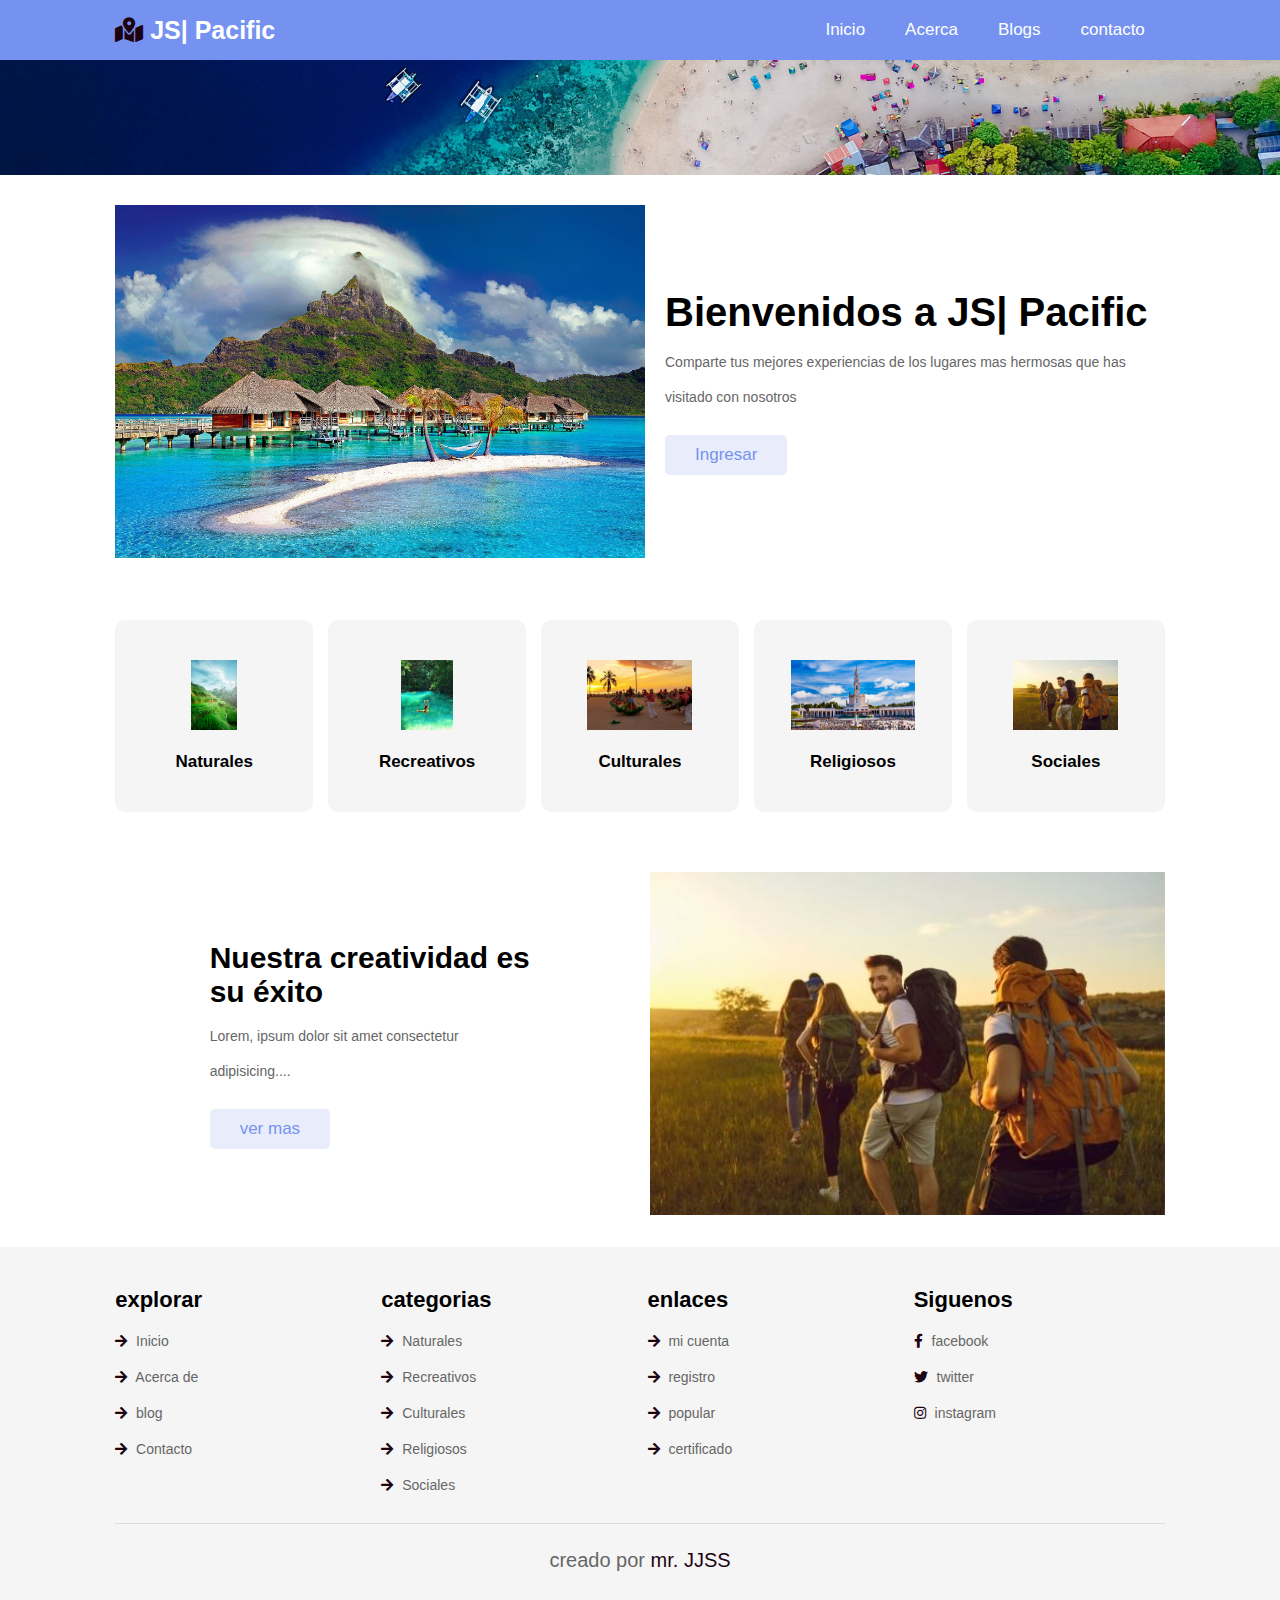
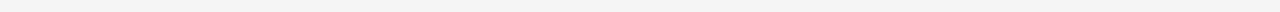
<file: index.html>
<!DOCTYPE html>
<html lang="en">
<head>
    <meta charset="UTF-8">
    <meta http-equiv="X-UA-Compatible" content="IE=edge">
    <meta name="viewport" content="width=device-width, initial-scale=1.0">
    <title>Principal</title>

   
    <link rel="stylesheet" href="https://cdnjs.cloudflare.com/ajax/libs/font-awesome/5.15.4/css/all.min.css">

   
    <link rel="stylesheet" href="css/style.css">

</head>
<body>

<header class="header">

    <a href="index.html" class="logo"> <i class="fas fa-map-marked-alt"></i> JS| Pacific </a>

    <div id="menu-btn" class="fas fa-bars"></div>

    <nav class="navbar">
        <ul>
            <li><a href="index.html">Inicio</a></li>
            <li><a href="nosotros.html">Acerca</a></li>
            <li><a href="blog.html">Blogs</a></li>
            <li><a href="contact.html">contacto</a></li>
        </ul>
    </nav>

</header>

<section class="heading">
    <br>
    <br>
    <br>
    <br>
    <br>
</section>


<section class="principal">

    <div class="image">
        <img src="img/bg_1.jpg" alt="">
    </div>

    <div class="content">
        <h3>Bienvenidos a JS| Pacific</h3>
        <p>Comparte tus mejores experiencias de los lugares mas hermosas que has visitado con nosotros</p>
        <a href="form-sesion.html" class="btn">Ingresar</a>
    </div>

</section>






<section class="categoria">

    <a href="#" class="box">
        <img src="img/destination-1.jpg" alt="">
        <h3>Naturales</h3>
    </a>

    <a href="#" class="box">
        <img src="img/about-1.jpg" alt="">
        <h3>Recreativos</h3>
    </a>

    <a href="#" class="box">
        <img src="img/bg_8.jpg" alt="">
        <h3>Culturales</h3>
    </a>

    <a href="#" class="box">
        <img src="img/bg_7.png" alt="">
        <h3>Religiosos</h3>
    </a>

    <a href="#" class="box">
        <img src="img/bg_6.jpg" alt="">
        <h3>Sociales</h3>
    </a>

</section>

<section class="questions contenedor">
    <section class="textos-questions">
        <h1>Nuestra creatividad es su éxito</h1>
        <p>Lorem, ipsum dolor sit amet consectetur adipisicing.... </p>
        <a href="#" class="btn">ver mas</a>
    </section>
    <div class="image">
        <img src="img/bg_6.jpg" alt="" data-aos="zoom-out-up" data-aos-duration="2000">
    </div>
    
</section>













<section class="footer">

    <div class="box-container">

        <div class="box">
            <h3>explorar</h3>
            <a href="index.html"> <i class="fas fa-arrow-right"></i> Inicio </a>
            <a href="nosotros.html"> <i class="fas fa-arrow-right"></i> Acerca de </a>
            <a href="blog.html"> <i class="fas fa-arrow-right"></i> blog </a>
            <a href="contact.html"> <i class="fas fa-arrow-right"></i> Contacto </a>
        </div>

        <div class="box">
            <h3>categorias</h3>
            <a href="#"> <i class="fas fa-arrow-right"></i> Naturales </a>
            <a href="#"> <i class="fas fa-arrow-right"></i> Recreativos</a>
            <a href="#"> <i class="fas fa-arrow-right"></i> Culturales</a>
            <a href="#"> <i class="fas fa-arrow-right"></i> Religiosos</a>
            <a href="#"> <i class="fas fa-arrow-right"></i> Sociales</a>
        </div>

        <div class="box">
            <h3>enlaces </h3>
            <a href="form-sesion.html"> <i class="fas fa-arrow-right"></i> mi cuenta </a>
            <a href="form-registro.html"> <i class="fas fa-arrow-right"></i> registro </a>
            <a href="#"> <i class="fas fa-arrow-right"></i> popular </a>
            <a href="#"> <i class="fas fa-arrow-right"></i> certificado </a>
        </div>

        <div class="box">
            <h3>Siguenos</h3>
            <a href="#"> <i class="fab fa-facebook-f"></i> facebook </a>
            <a href="#"> <i class="fab fa-twitter"></i> twitter </a>
            <a href="#"> <i class="fab fa-instagram"></i> instagram </a>
        </div>

    </div>

    <div class="creado"> creado por <span>mr. JJSS</span> </div>

</section>


<script src="js/script.js"></script>

</body>
</html>
</file>
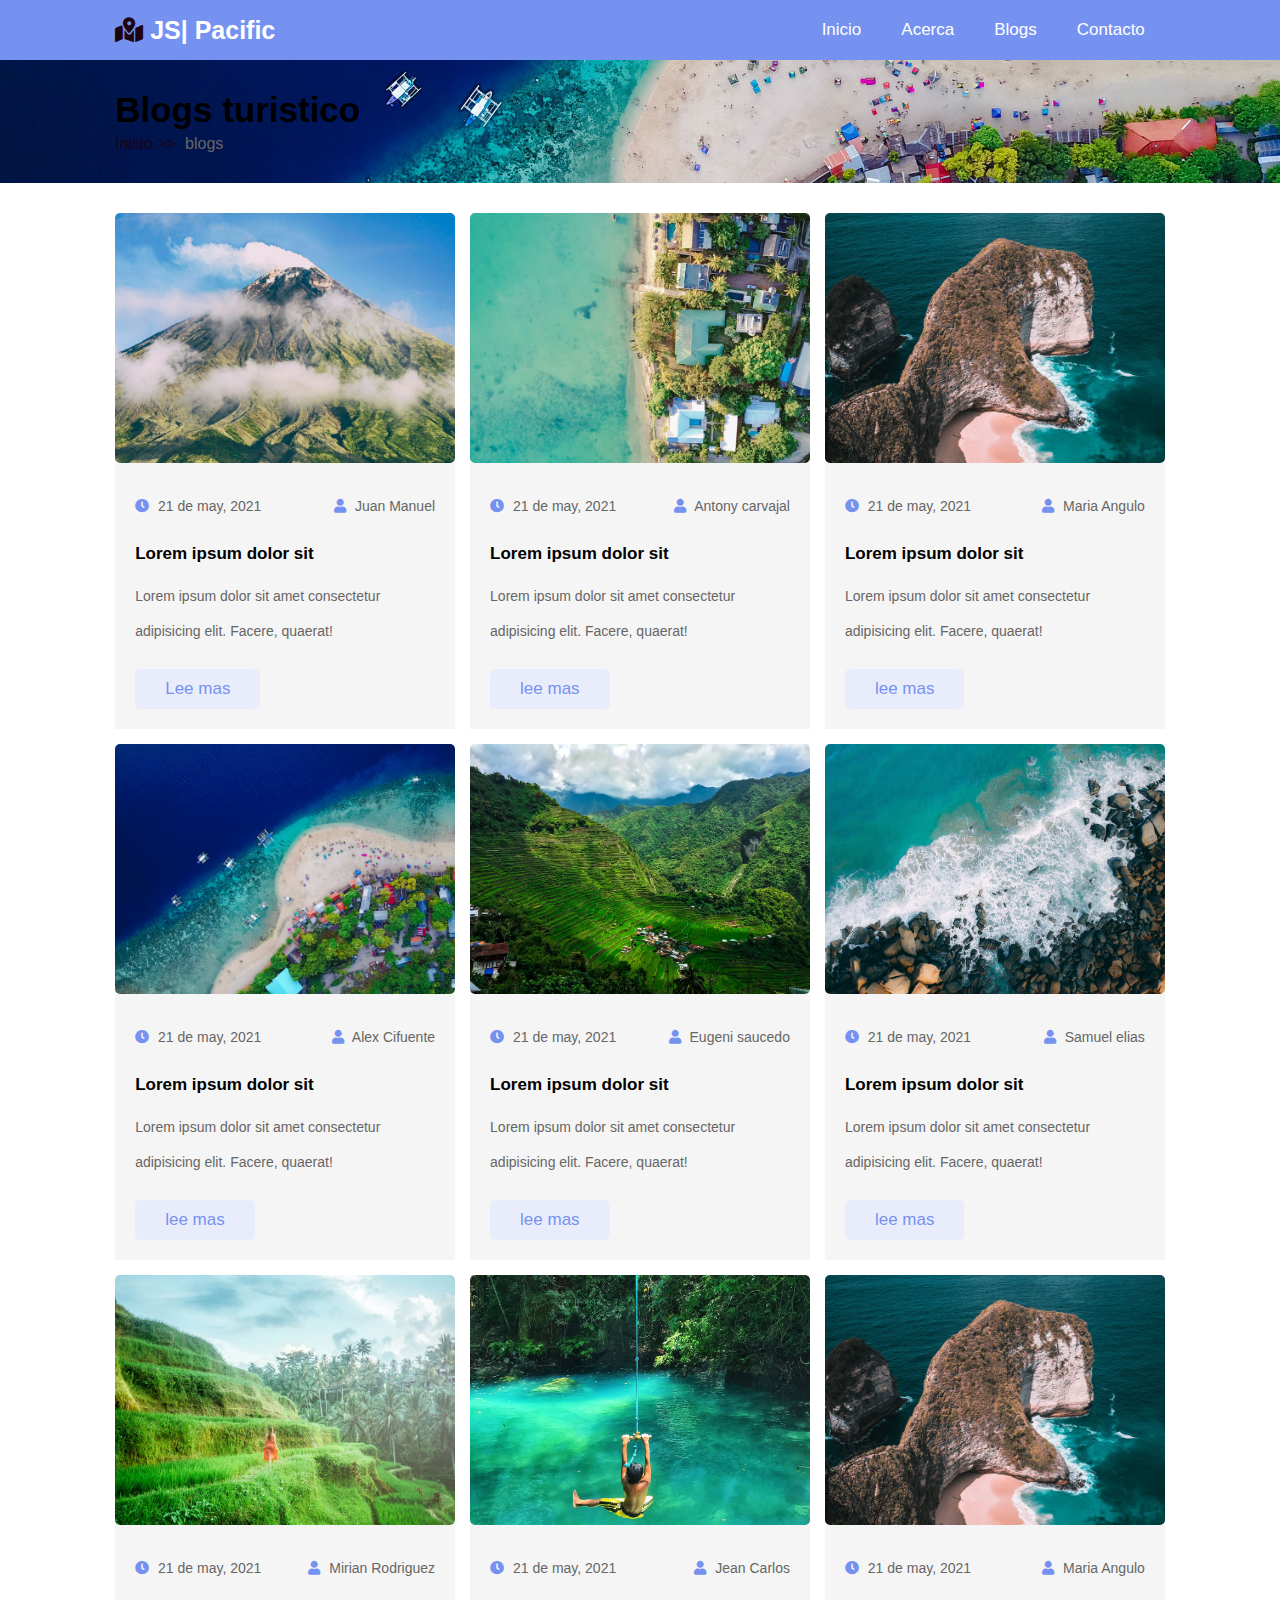
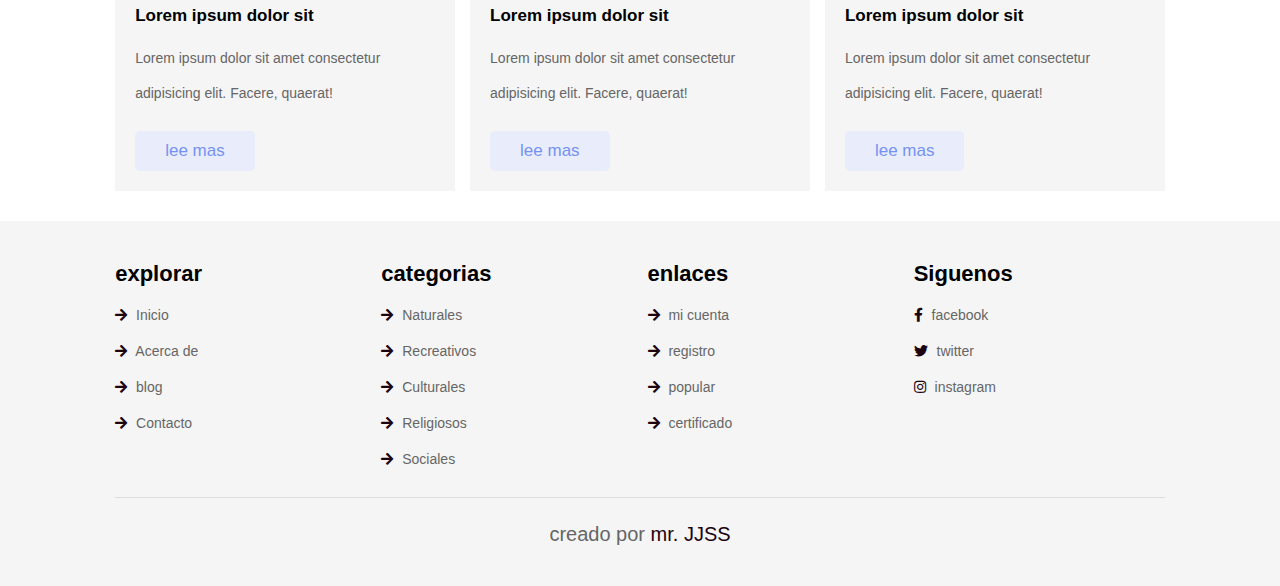
<file: blog.html>
<!DOCTYPE html>
<html lang="en">
<head>
    <meta charset="UTF-8">
    <meta http-equiv="X-UA-Compatible" content="IE=edge">
    <meta name="viewport" content="width=device-width, initial-scale=1.0">
    <title>Blogs</title>

    
    <link rel="stylesheet" href="https://cdnjs.cloudflare.com/ajax/libs/font-awesome/5.15.4/css/all.min.css">

    
    <link rel="stylesheet" href="css/style.css">

</head>
<body>
    


<header class="header">

    <a href="index.html" class="logo"> <i class="fas fa-map-marked-alt"></i> JS| Pacific </a>

    <div id="menu-btn" class="fas fa-bars"></div>

    <nav class="navbar">
        <ul>
            <li><a href="index.html">Inicio</a></li>
            <li><a href="nosotros.html">Acerca</a></li>
            <li><a href="blog.html">Blogs</a></li>
            <li><a href="contact.html">Contacto</a></li>
        </ul>
    </nav>

</header>



<section class="heading">
    <h3>Blogs turistico</h3>
    <p> <a href="index.html">Inicio >></a> blogs </p>
</section>


<section class="blog">

    <div class="box">
        <div class="image">
            <img src="img/destination-12.jpg" alt="">
        </div>
        <div class="content">
            <div class="icons">
                <a href="#"> <i class="fas fa-clock"></i> 21 de may, 2021 </a>
                <a href="#"> <i class="fas fa-user"></i> Juan Manuel </a>
            </div>
            <h3>Lorem ipsum dolor sit</h3>
            <p>Lorem ipsum dolor sit amet consectetur adipisicing elit. Facere, quaerat!</p>
            <a href="#" class="btn">Lee mas</a>
        </div>
    </div>

    <div class="box">
        <div class="image">
            <img src="img/destination-10.jpg" alt="">
        </div>
        <div class="content">
            <div class="icons">
                <a href="#"> <i class="fas fa-clock"></i> 21 de may, 2021 </a>
                <a href="#"> <i class="fas fa-user"></i> Antony carvajal </a>
            </div>
            <h3>Lorem ipsum dolor sit</h3>
            <p>Lorem ipsum dolor sit amet consectetur adipisicing elit. Facere, quaerat!</p>
            <a href="#" class="btn">lee mas</a>
        </div>
    </div>

    <div class="box">
        <div class="image">
            <img src="img/destination-11.jpg" alt="">
        </div>
        <div class="content">
            <div class="icons">
                <a href="#"> <i class="fas fa-clock"></i> 21 de may, 2021 </a>
                <a href="#"> <i class="fas fa-user"></i> Maria Angulo </a>
            </div>
            <h3>Lorem ipsum dolor sit</h3>
            <p>Lorem ipsum dolor sit amet consectetur adipisicing elit. Facere, quaerat!</p>
            <a href="#" class="btn">lee mas</a>
        </div>
    </div>

    <div class="box">
        <div class="image">
            <img src="img/bg_4.jpg" alt="">
        </div>
        <div class="content">
            <div class="icons">
                <a href="#"> <i class="fas fa-clock"></i> 21 de may, 2021 </a>
                <a href="#"> <i class="fas fa-user"></i> Alex Cifuente </a>
            </div>
            <h3>Lorem ipsum dolor sit</h3>
            <p>Lorem ipsum dolor sit amet consectetur adipisicing elit. Facere, quaerat!</p>
            <a href="#" class="btn">lee mas</a>
        </div>
    </div>

    <div class="box">
        <div class="image">
            <img src="img/destination-5.jpg" alt="">
        </div>
        <div class="content">
            <div class="icons">
                <a href="#"> <i class="fas fa-clock"></i> 21 de may, 2021 </a>
                <a href="#"> <i class="fas fa-user"></i> Eugeni saucedo </a>
            </div>
            <h3>Lorem ipsum dolor sit</h3>
            <p>Lorem ipsum dolor sit amet consectetur adipisicing elit. Facere, quaerat!</p>
            <a href="#" class="btn">lee mas</a>
        </div>
    </div>

    <div class="box">
        <div class="image">
            <img src="img/bg_2.jpg" alt="">
        </div>
        <div class="content">
            <div class="icons">
                <a href="#"> <i class="fas fa-clock"></i> 21 de may, 2021 </a>
                <a href="#"> <i class="fas fa-user"></i> Samuel elias </a>
            </div>
            <h3>Lorem ipsum dolor sit</h3>
            <p>Lorem ipsum dolor sit amet consectetur adipisicing elit. Facere, quaerat!</p>
            <a href="#" class="btn">lee mas</a>
        </div>
    </div>

    <div class="box">
        <div class="image">
            <img src="img/destination-1.jpg" alt="">
        </div>
        <div class="content">
            <div class="icons">
                <a href="#"> <i class="fas fa-clock"></i> 21 de may, 2021 </a>
                <a href="#"> <i class="fas fa-user"></i> Mirian Rodriguez </a>
            </div>
            <h3>Lorem ipsum dolor sit</h3>
            <p>Lorem ipsum dolor sit amet consectetur adipisicing elit. Facere, quaerat!</p>
            <a href="#" class="btn">lee mas</a>
        </div>
    </div>

    <div class="box">
        <div class="image">
            <img src="img/about-1.jpg" alt="">
        </div>
        <div class="content">
            <div class="icons">
                <a href="#"> <i class="fas fa-clock"></i> 21 de may, 2021 </a>
                <a href="#"> <i class="fas fa-user"></i> Jean Carlos </a>
            </div>
            <h3>Lorem ipsum dolor sit</h3>
            <p>Lorem ipsum dolor sit amet consectetur adipisicing elit. Facere, quaerat!</p>
            <a href="#" class="btn">lee mas</a>
        </div>
    </div>

    <div class="box">
        <div class="image">
            <img src="img/destination-11.jpg" alt="">
        </div>
        <div class="content">
            <div class="icons">
                <a href="#"> <i class="fas fa-clock"></i> 21 de may, 2021 </a>
                <a href="#"> <i class="fas fa-user"></i> Maria Angulo </a>
            </div>
            <h3>Lorem ipsum dolor sit</h3>
            <p>Lorem ipsum dolor sit amet consectetur adipisicing elit. Facere, quaerat!</p>
            <a href="#" class="btn">lee mas</a>
        </div>
    </div>

</section>


<section class="footer">

    <div class="box-container">

        <div class="box">
            <h3>explorar</h3>
            <a href="index.html"> <i class="fas fa-arrow-right"></i> Inicio </a>
            <a href="nosotros.html"> <i class="fas fa-arrow-right"></i> Acerca de </a>
            <a href="blog.html"> <i class="fas fa-arrow-right"></i> blog </a>
            <a href="contact.html"> <i class="fas fa-arrow-right"></i> Contacto </a>
        </div>

        <div class="box">
            <h3>categorias</h3>
            <a href="#"> <i class="fas fa-arrow-right"></i> Naturales </a>
            <a href="#"> <i class="fas fa-arrow-right"></i> Recreativos</a>
            <a href="#"> <i class="fas fa-arrow-right"></i> Culturales</a>
            <a href="#"> <i class="fas fa-arrow-right"></i> Religiosos</a>
            <a href="#"> <i class="fas fa-arrow-right"></i> Sociales</a>
        </div>

        <div class="box">
            <h3>enlaces</h3>
            <a href="form-sesion.html"> <i class="fas fa-arrow-right"></i> mi cuenta </a>
            <a href="form-registro.html"> <i class="fas fa-arrow-right"></i> registro </a>
            <a href="#"> <i class="fas fa-arrow-right"></i> popular </a>
            <a href="#"> <i class="fas fa-arrow-right"></i> certificado </a>
        </div>

        <div class="box">
            <h3>Siguenos</h3>
            <a href="#"> <i class="fab fa-facebook-f"></i> facebook </a>
            <a href="#"> <i class="fab fa-twitter"></i> twitter </a>
            <a href="#"> <i class="fab fa-instagram"></i> instagram </a>
        </div>

    </div>

    <div class="creado"> creado por <span>mr. JJSS</span> </div>

</section>

<script src="js/script.js"></script>

</body>
</html>
</file>
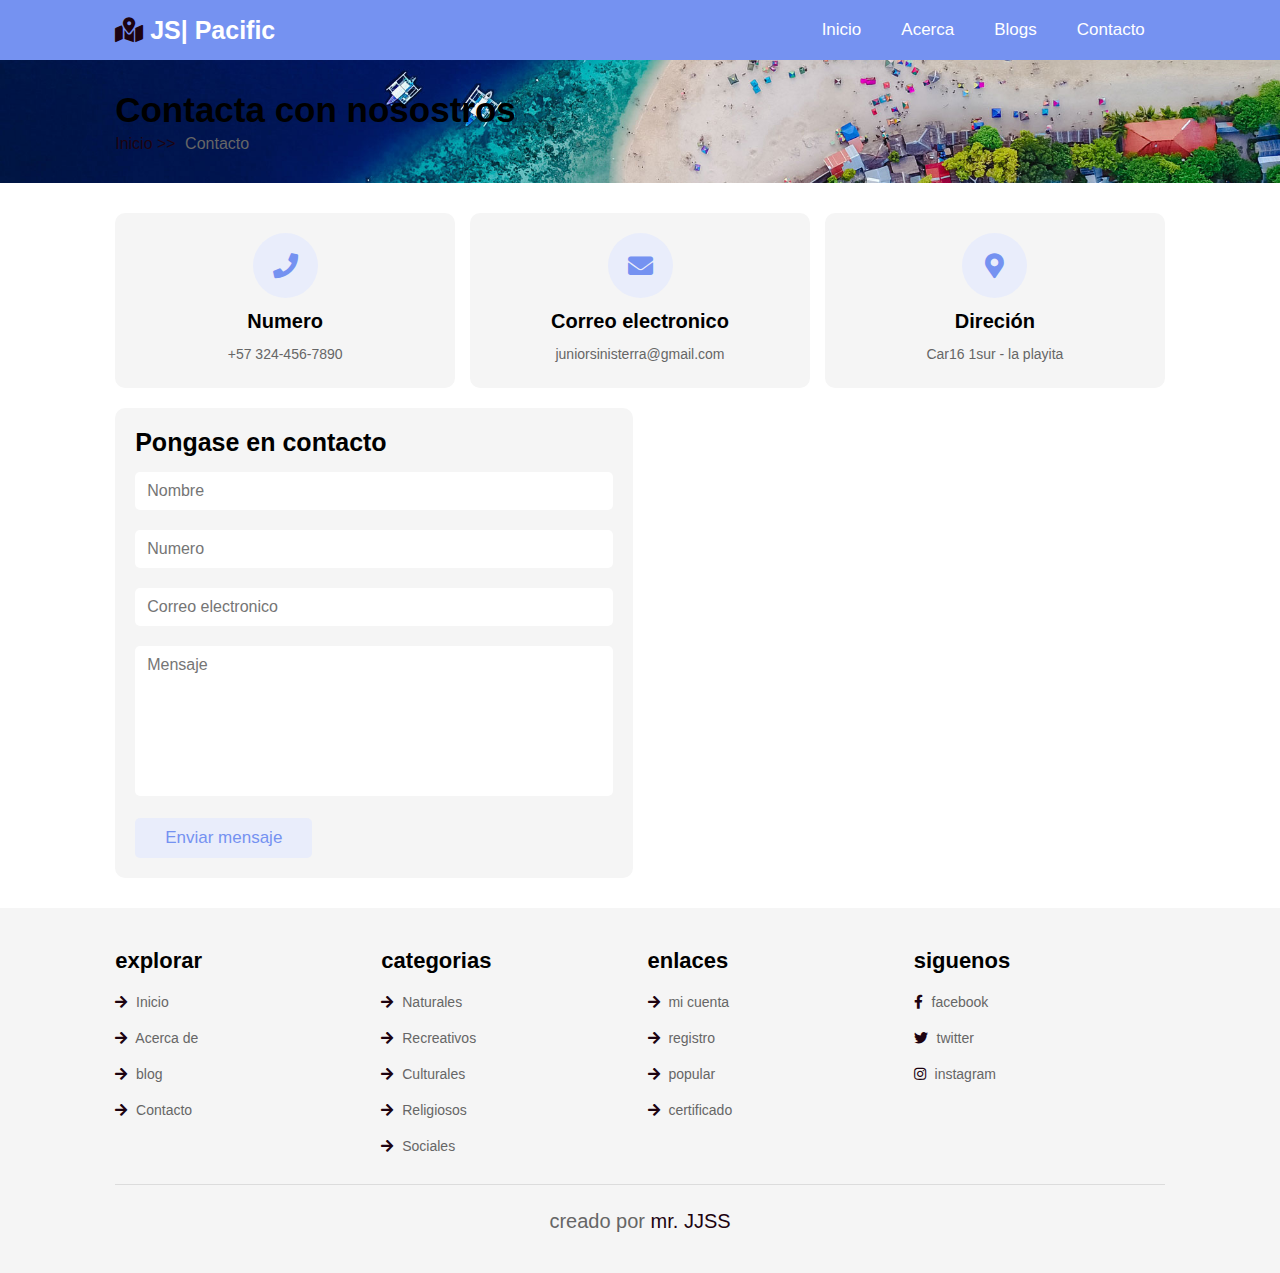
<file: contact.html>
<!DOCTYPE html>
<html lang="en">
<head>
    <meta charset="UTF-8">
    <meta http-equiv="X-UA-Compatible" content="IE=edge">
    <meta name="viewport" content="width=device-width, initial-scale=1.0">
    <title>Contacto</title>

    
    <link rel="stylesheet" href="https://cdnjs.cloudflare.com/ajax/libs/font-awesome/5.15.4/css/all.min.css">


    <link rel="stylesheet" href="css/style.css">

</head>
<body>
    


<header class="header">

    <a href="index.html" class="logo"> <i class="fas fa-map-marked-alt"></i> JS| Pacific</a>

    <div id="menu-btn" class="fas fa-bars"></div>

    <nav class="navbar">
        <ul>
            <li><a href="index.html">Inicio</a></li>
            <li><a href="nosotros.html">Acerca</a></li>
            <li><a href="blog.html">Blogs</a></li>
            <li><a href="contact.html">Contacto</a></li>
        </ul>
    </nav>

</header>



<section class="heading">
    <h3>Contacta con nosostros</h3>
    <p> <a href="index.html">Inicio >></a> Contacto </p>
</section>

<section class="contact">

    <div class="icons-container">

        <div class="icons">
            <i class="fas fa-phone"></i>
            <h3>Numero</h3>
            <p>+57 324-456-7890</p>
        </div>

        <div class="icons">
            <i class="fas fa-envelope"></i>
            <h3>Correo electronico</h3>
            <p>juniorsinisterra@gmail.com</p>
        </div>

        <div class="icons">
            <i class="fas fa-map-marker-alt"></i>
            <h3>Direción</h3>
            <p>Car16 1sur - la playita</p>
        </div>

    </div>

    <div class="row">

        <form action="">
            <h3>Pongase en contacto</h3>
            <input type="text" placeholder="Nombre" class="box">
            <input type="number" placeholder="Numero" class="box">
            <input type="email" placeholder="Correo electronico" class="box">
            <textarea name="" placeholder="Mensaje" id="" cols="30" rows="10"></textarea>
            <input type="submit" value="Enviar mensaje" class="btn">
        </form>

        <iframe class="map"src="https://www.google.com/maps/embed?pb=!1m14!1m12!1m3!1d3980.824157112295!2d-77.00138978577891!3d3.847893749533999!2m3!1f0!2f0!3f0!3m2!1i1024!2i768!4f13.1!5e0!3m2!1ses!2sco!4v1665686186623!5m2!1ses!2sco" width="600" height="450" style="border:0;" allowfullscreen="" loading="lazy" referrerpolicy="no-referrer-when-downgrade"></iframe>
    </div>

</section>














<section class="footer">

    <div class="box-container">

        <div class="box">
            <h3>explorar</h3>
            <a href="index.html"> <i class="fas fa-arrow-right"></i> Inicio </a>
            <a href="about.html"> <i class="fas fa-arrow-right"></i> Acerca de </a>
            <a href="blog.html"> <i class="fas fa-arrow-right"></i> blog </a>
            <a href="contact.html"> <i class="fas fa-arrow-right"></i> Contacto </a>
        </div>

        <div class="box">
            <h3>categorias</h3>
            <a href="#"> <i class="fas fa-arrow-right"></i> Naturales </a>
            <a href="#"> <i class="fas fa-arrow-right"></i> Recreativos</a>
            <a href="#"> <i class="fas fa-arrow-right"></i> Culturales</a>
            <a href="#"> <i class="fas fa-arrow-right"></i> Religiosos</a>
            <a href="#"> <i class="fas fa-arrow-right"></i> Sociales</a>
        </div>

        <div class="box">
            <h3>enlaces </h3>
            <a href="form-sesion.html"> <i class="fas fa-arrow-right"></i> mi cuenta </a>
            <a href="form-registro.html"> <i class="fas fa-arrow-right"></i> registro </a>
            <a href="#"> <i class="fas fa-arrow-right"></i> popular </a>
            <a href="#"> <i class="fas fa-arrow-right"></i> certificado </a>
        </div>

        <div class="box">
            <h3>siguenos</h3>
            <a href="#"> <i class="fab fa-facebook-f"></i> facebook </a>
            <a href="#"> <i class="fab fa-twitter"></i> twitter </a>
            <a href="#"> <i class="fab fa-instagram"></i> instagram </a>
        </div>

    </div>
    <div class="creado"> creado por <span>mr. JJSS</span> </div>

</section>


<script src="js/script.js"></script>

</body>
</html>
</file>
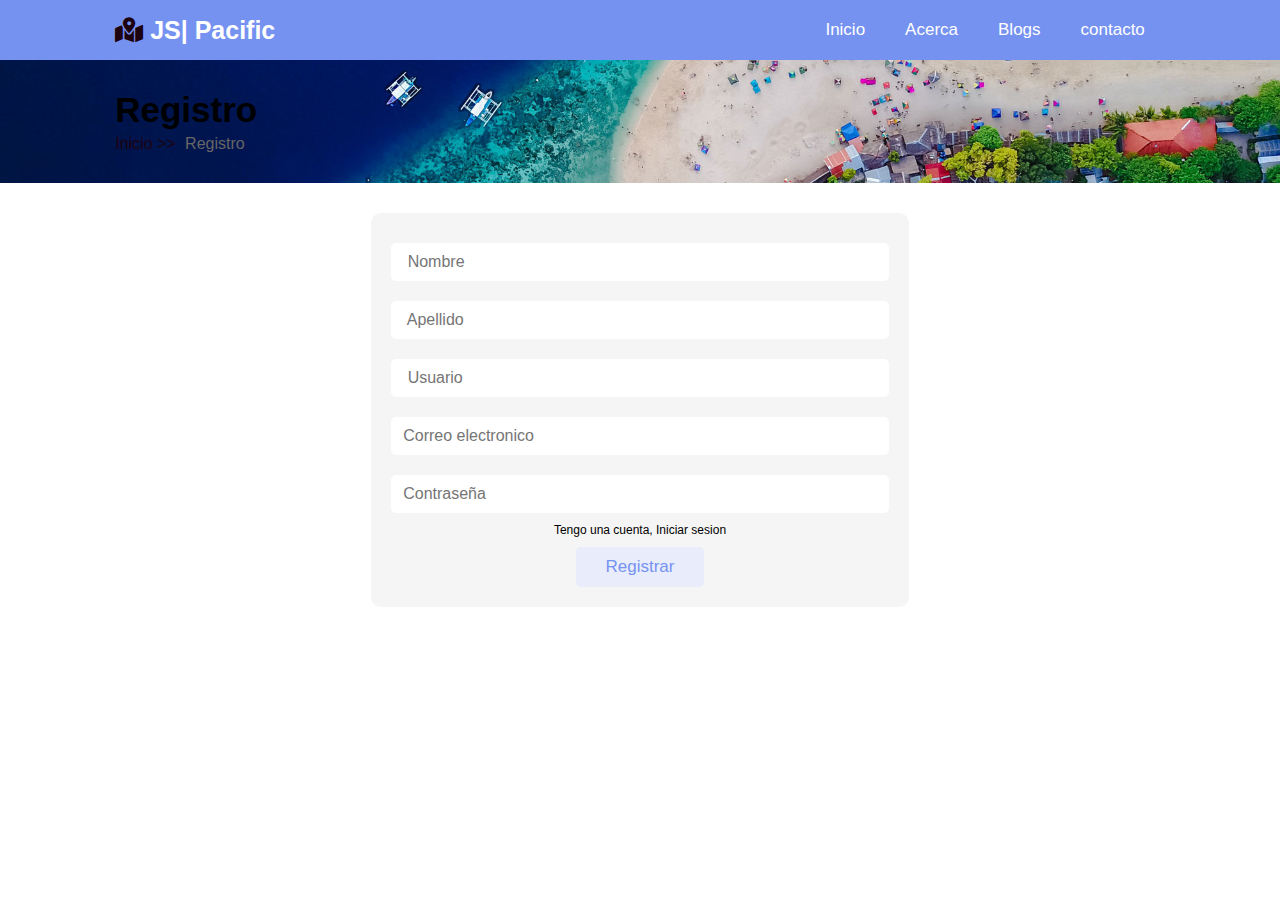
<file: form-registro.html>
<!DOCTYPE html>
<html lang="en">
<head>
    <meta charset="UTF-8">
    <meta http-equiv="X-UA-Compatible" content="IE=edge">
    <meta name="viewport" content="width=device-width, initial-scale=1.0">
    <title>Registro</title>


    <link rel="stylesheet" href="https://cdnjs.cloudflare.com/ajax/libs/font-awesome/5.15.4/css/all.min.css">


    <link rel="stylesheet" href="css/style.css">

</head>
<body>
    


<header class="header">

    <a href="index.html" class="logo"> <i class="fas fa-map-marked-alt"></i> JS| Pacific </a>

    <div id="menu-btn" class="fas fa-bars"></div>

    <nav class="navbar">
        <ul>
            <li><a href="index.html">Inicio</a></li>
            <li><a href="nosotros.html">Acerca</a></li>
            <li><a href="blog.html">Blogs</a></li>
            <li><a href="contact.html">contacto</a></li>
        </ul>
    </nav>

</header>


<section class="heading">
    <h3>Registro</h3>
    <p> <a href="index.html">Inicio >></a> Registro </p>
</section>


<section class="fomu-sesion">

    <div class="row">

        <form action="">
            <input type="Nombre " placeholder=" Nombre" class="box">
            <input type="Apellido " placeholder=" Apellido" class="box">
            <input type="Usuario " placeholder=" Usuario" class="box">
            <input type="email" placeholder="Correo electronico" class="box">
            <input type="password" name="password" id="" placeholder="Contraseña" class="box">
            <div class="pie-form">
                <a href="form-sesion.html">Tengo una cuenta, Iniciar sesion</a>
            </div>
            <input type="submit" value="Registrar" class="btn">
        </form>

    </div>
</section>




<script src="js/script.js"></script>
</body>
</html>
</file>
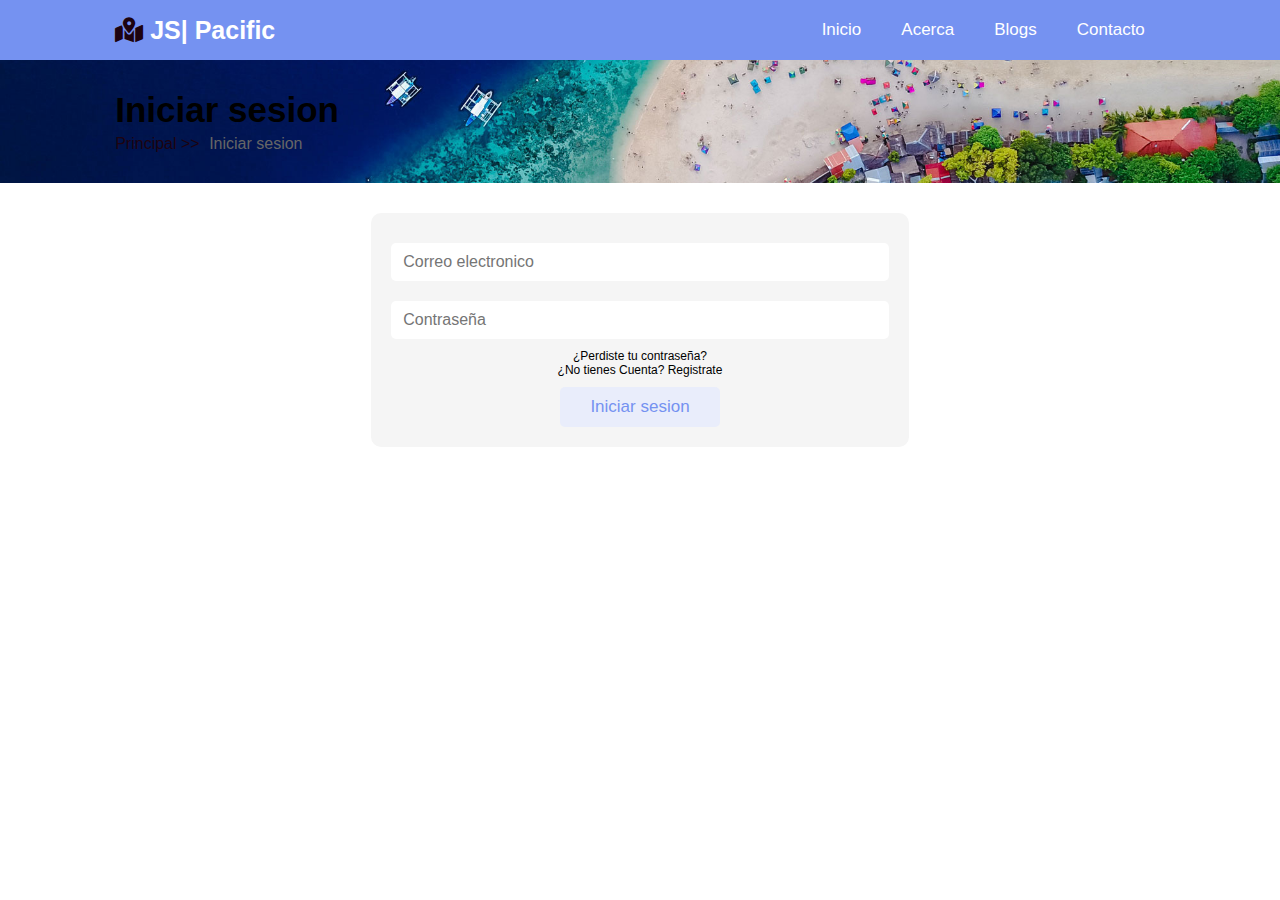
<file: form-sesion.html>
<!DOCTYPE html>
<html lang="en">
<head>
    <meta charset="UTF-8">
    <meta http-equiv="X-UA-Compatible" content="IE=edge">
    <meta name="viewport" content="width=device-width, initial-scale=1.0">
    <title>sesion</title>

    <link rel="stylesheet" href="https://cdnjs.cloudflare.com/ajax/libs/font-awesome/5.15.4/css/all.min.css">


    <link rel="stylesheet" href="css/style.css">

</head>
<body>
    


<header class="header">

    <a href="index.html" class="logo"> <i class="fas fa-map-marked-alt"></i> JS| Pacific </a>

    <div id="menu-btn" class="fas fa-bars"></div>

    <nav class="navbar">
        <ul>
            <li><a href="index.html">Inicio</a></li>
            <li><a href="nosotros.html">Acerca</a></li>
            <li><a href="blog.html">Blogs</a></li>
            <li><a href="contact.html">Contacto</a></li>
        </ul>
    </nav>

</header>


<section class="heading">
    <h3>Iniciar sesion</h3>
    <p> <a href="index.html">Principal >></a> Iniciar sesion </p>
</section>



<section class="fomu-sesion">

    <div class="row">

        <form action="">
            <input type="email" placeholder="Correo electronico" class="box">
            <input type="password" name="password" id="" placeholder="Contraseña" class="box">
            <div class="pie-form">
                <a href="#">¿Perdiste tu contraseña?</a>
                <a href="form-registro.html">¿No tienes Cuenta? Registrate</a>
            </div>
            <input type="submit" value="Iniciar sesion" class="btn">
        </form>

    </div>
</section>







<script src="js/script.js"></script>

</body>
</html>
</file>
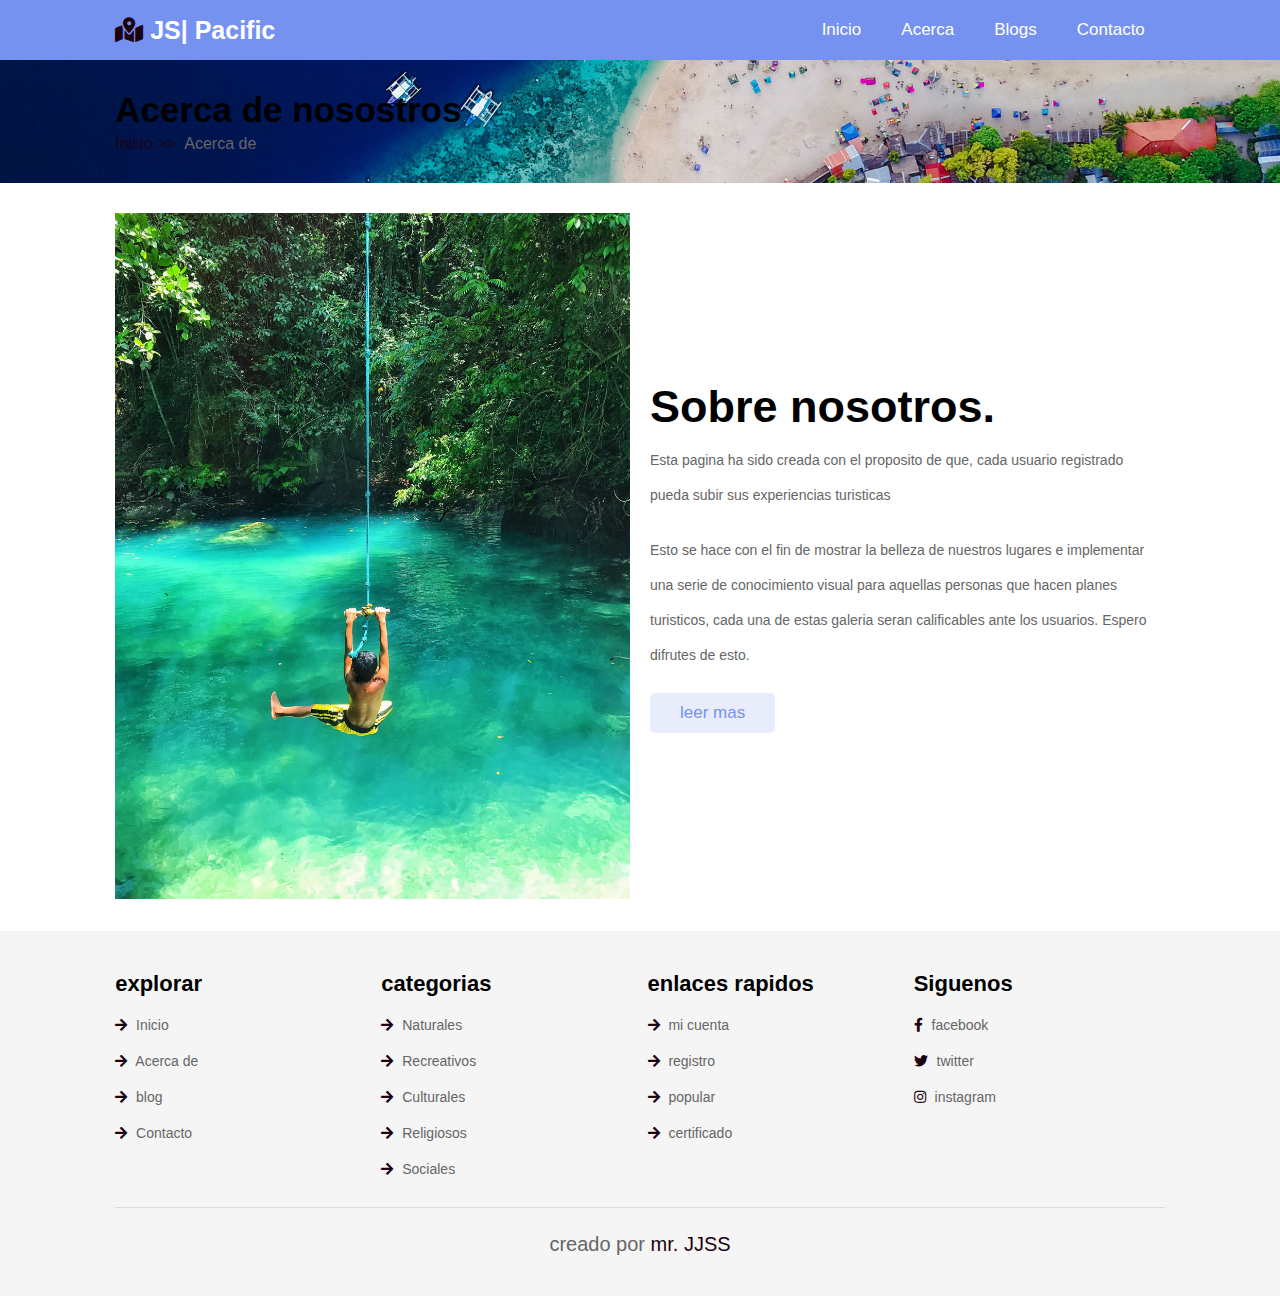
<file: nosotros.html>
<!DOCTYPE html>
<html lang="en">
<head>
    <meta charset="UTF-8">
    <meta http-equiv="X-UA-Compatible" content="IE=edge">
    <meta name="viewport" content="width=device-width, initial-scale=1.0">
    <title>Acerca de nosotros</title>

    
    <link rel="stylesheet" href="https://cdnjs.cloudflare.com/ajax/libs/font-awesome/5.15.4/css/all.min.css">


    <link rel="stylesheet" href="css/style.css">

</head>
<body>
    


<header class="header">

    <a href="index.html" class="logo"> <i class="fas fa-map-marked-alt"></i> JS| Pacific </a>

    <div id="menu-btn" class="fas fa-bars"></div>

    <nav class="navbar">
        <ul>
            <li><a href="index.html">Inicio</a></li>
            <li><a href="nosotros.html">Acerca</a></li>
            <li><a href="blog.html">Blogs</a></li>
            <li><a href="contact.html">Contacto</a></li>
        </ul>
    </nav>

</header>


<section class="heading">
    <h3>Acerca de nosostros</h3>
    <p> <a href="index.html">Inicio >></a> Acerca de </p>
</section>



<section class="nosotros">

    <div class="image">
        <img src="img/about-1.jpg" alt="">
    </div>

    <div class="content">
        <h3>Sobre nosotros.</h3>
        <p>Esta pagina ha sido creada con el proposito de que, cada usuario registrado pueda subir sus experiencias turisticas</p>
        <p>Esto se hace con el fin de mostrar la belleza de nuestros lugares e implementar una serie de conocimiento visual para aquellas personas que
            hacen planes turisticos, cada una de estas galeria seran calificables ante los usuarios. Espero difrutes de esto.</p>
        <a href="#" class="btn">leer mas</a>
    </div>

</section>















<section class="footer">

    <div class="box-container">

        <div class="box">
            <h3>explorar</h3>
            <a href="index.html"> <i class="fas fa-arrow-right"></i> Inicio </a>
            <a href="nosotros.html"> <i class="fas fa-arrow-right"></i> Acerca de </a>
            <a href="blog.html"> <i class="fas fa-arrow-right"></i> blog </a>
            <a href="contact.html"> <i class="fas fa-arrow-right"></i> Contacto </a>
        </div>

        <div class="box">
            <h3>categorias</h3>
            <a href="#"> <i class="fas fa-arrow-right"></i> Naturales </a>
            <a href="#"> <i class="fas fa-arrow-right"></i> Recreativos</a>
            <a href="#"> <i class="fas fa-arrow-right"></i> Culturales</a>
            <a href="#"> <i class="fas fa-arrow-right"></i> Religiosos</a>
            <a href="#"> <i class="fas fa-arrow-right"></i> Sociales</a>
        </div>

        <div class="box">
            <h3>enlaces rapidos</h3>
            <a href="form-sesion.html"> <i class="fas fa-arrow-right"></i> mi cuenta </a>
            <a href="form-registro.html"> <i class="fas fa-arrow-right"></i> registro </a>
            <a href="#"> <i class="fas fa-arrow-right"></i> popular </a>
            <a href="#"> <i class="fas fa-arrow-right"></i> certificado </a>
        </div>

        <div class="box">
            <h3>Siguenos</h3>
            <a href="#"> <i class="fab fa-facebook-f"></i> facebook </a>
            <a href="#"> <i class="fab fa-twitter"></i> twitter </a>
            <a href="#"> <i class="fab fa-instagram"></i> instagram </a>
        </div>

    </div>

    <div class="creado"> creado por <span>mr. JJSS</span> </div>

</section>


<script src="js/script.js"></script>

</body>
</html>
</file>
<file: css/style.css>
@import url("https://fonts.googleapis.com/css2?family=Poppins:wght@100;300;400;500;600&display=swap");
* {
  margin: 0;
  padding: 0;
  font-family: "Arial", sans-serif;
  box-sizing: border-box;
  transition: all 0.2s linear;
  text-decoration: none;
  outline: none;
  border: none;
}

html {
  font-size: 62.5%;
  overflow-x: hidden;
}

section {
  padding: 3rem 9%;
}

.btn {
  display: inline-block;
  margin-top: 1rem;
  padding: 1rem 3rem;
  background: #e9edfb;
  color: #7592f1;
  cursor: pointer;
  border-radius: 0.5rem;
  font-size: 1.7rem;
}
.btn:hover {
  color: #fff;
  background: #7592f1;
}

.heading {
  background: url(../img/bg_4.jpg) no-repeat;
  background-size: cover;
  background-position: center;
}
.heading h3 {
  font-size: 3.5rem;
  color: #000000;
}
.heading p {
  font-size: 1.6rem;
  color: #666;
  padding-top: 0.5rem;
}
.heading p a {
  padding-right: 0.5rem;
  color: #1d0310;
}
.heading p a:hover {
  color: #7592f1;
}

.header {
  position: -webkit-sticky;
  position: sticky;
  top: 0;
  left: 0;
  right: 0;
  z-index: 1000;
  display: flex;
  align-items: center;
  justify-content: space-between;
  padding: 0 9%;
  background: #7592f1;
}
.header .logo {
  font-size: 2.5rem;
  font-weight: bolder;
  color: #fff;
}
.header .logo i {
  color: #1d0310;
}
.header .navbar ul {
  list-style: none;
}
.header .navbar ul li {
  position: relative;
  float: left;
}
.header .navbar ul li:hover ul {
  display: block;
}
.header .navbar ul li a {
  padding: 2rem;
  display: block;
  font-size: 1.7rem;
  color: #fff;
}
.header .navbar ul li a:hover {
  background: #1d0310;
}
.header .navbar ul li ul {
  position: absolute;
  left: 0;
  width: 20rem;
  background: #7592f1;
  display: none;
}
.header .navbar ul li ul li {
  width: 100%;
}

#menu-btn {
  cursor: pointer;
  color: #fff;
  font-size: 2.5rem;
  display: none;
}

.principal {
  display: flex;
  align-items: center;
  flex-wrap: wrap;
  gap: 2rem;
}
.principal .image {
  flex: 1 1 45rem;
}
.principal .image img {
  width: 100%;
}
.principal .content {
  flex: 1 1 42rem;
}
.principal .content h3 {
  color: #000000;
  font-size: 4rem;
}
.principal .content p {
  font-size: 1.4rem;
  color: #666;
  padding: 1rem 0;
  line-height: 2.5;
}

.categoria {
  display: grid;
  grid-template-columns: repeat(auto-fit, minmax(16rem, 1fr));
  gap: 1.5rem;
}
.categoria .box {
  border-radius: 1rem;
  background: #f5f5f5;
  padding: 4rem 3rem;
  text-align: center;
}
.categoria .box img {
  height: 7rem;
  margin-bottom: 2rem;
}
.categoria .box h3 {
  font-size: 1.7rem;
  color: #000000;
}

.questions {
  display: flex;
  align-items: center;
  flex-wrap: wrap;
  gap: 2rem;
}
.questions .image {
  flex: 1 1 42rem;
}
.questions .image img {
  width: 100%;
}
.questions .textos-questions {
  flex: 1 1 42rem;
}
.questions .textos-questions h1 {
  color: #000000;
  font-size: 3rem;
}
.questions .textos-questions p {
  font-size: 1.4rem;
  color: #666;
  padding: 1rem 0;
  line-height: 2.5;
}

.nosotros {
  display: flex;
  align-items: center;
  flex-wrap: wrap;
  gap: 2rem;
}
.nosotros .image {
  flex: 1 1 42rem;
}
.nosotros .image img {
  width: 100%;
}
.nosotros .content {
  flex: 1 1 42rem;
}
.nosotros .content h3 {
  color: #000000;
  font-size: 4.5rem;
}
.nosotros .content p {
  font-size: 1.4rem;
  padding: 1rem 0;
  color: #666;
  line-height: 2.5;
}

.blog {
  display: grid;
  grid-template-columns: repeat(auto-fit, minmax(31rem, 1fr));
  gap: 1.5rem;
}
.blog .box .image {
  height: 25rem;
  width: 100%;
  overflow: hidden;
}
.blog .box .image img {
  height: 100%;
  width: 100%;
  -o-object-fit: cover;
     object-fit: cover;
  border-radius: 0.5rem;
}
.blog .box .content {
  padding: 2rem;
  background: #f5f5f5;
}
.blog .box .content .icons {
  padding: 1.5rem 0;
  margin-bottom: 1rem;
  display: flex;
  align-items: center;
  justify-content: space-between;
}
.blog .box .content .icons a {
  font-size: 1.4rem;
  color: #666;
}
.blog .box .content .icons a:hover {
  color: #7592f1;
}
.blog .box .content .icons a i {
  padding-right: 0.5rem;
  color: #7592f1;
}
.blog .box .content h3 {
  font-size: 1.7rem;
  padding: 0.5rem 0;
  color: #000000;
}
.blog .box .content p {
  padding: 1rem 0;
  font-size: 1.4rem;
  line-height: 2.5;
  color: #666;
}

.contact .icons-container {
  display: grid;
  grid-template-columns: repeat(auto-fit, minmax(30rem, 1fr));
  gap: 1.5rem;
}
.contact .icons-container .icons {
  text-align: center;
  padding: 2rem;
  border-radius: 1rem;
  background: #f5f5f5;
  margin-bottom: 2rem;
}
.contact .icons-container .icons i {
  height: 6.5rem;
  width: 6.5rem;
  line-height: 6.5rem;
  font-size: 2.5rem;
  color: #7592f1;
  background: #e9edfb;
  border-radius: 50%;
  text-align: center;
  margin-bottom: 0.5rem;
}
.contact .icons-container .icons h3 {
  font-size: 2rem;
  color: #000000;
  padding: 0.7rem 0;
}
.contact .icons-container .icons p {
  line-height: 2;
  font-size: 1.4rem;
  color: #666;
}
.contact .row {
  display: flex;
  flex-wrap: wrap;
  gap: 1.5rem;
}
.contact .row form {
  flex: 1 1 42rem;
  border-radius: 1rem;
  background: #f5f5f5;
  padding: 2rem;
}
.contact .row form h3 {
  font-size: 2.5rem;
  color: #000000;
  margin-bottom: 0.5rem;
}
.contact .row form .box, .contact .row form textarea {
  width: 100%;
  padding: 1rem 1.2rem;
  font-size: 1.6rem;
  color: #666;
  text-transform: none;
  margin: 1rem 0;
  border-radius: 0.5rem;
  background: #fff;
}
.contact .row form textarea {
  height: 15rem;
  resize: none;
}
.contact .row .map {
  flex: 1 1 42rem;
  width: 100%;
  border-radius: 1rem;
}

.fomu-sesion {
  width: 60%;
  text-align: center;
  margin: auto;
}
.fomu-sesion .row {
  display: flex;
  flex-wrap: wrap;
  gap: 1.5rem;
}
.fomu-sesion .row form {
  flex: 1 1 42rem;
  border-radius: 1rem;
  background: #f5f5f5;
  padding: 2rem;
}
.fomu-sesion .row form h3 {
  font-size: 2.5rem;
  color: #000000;
  margin-bottom: 0.5rem;
}
.fomu-sesion .row form .box {
  width: 100%;
  padding: 1rem 1.2rem;
  font-size: 1.6rem;
  color: #666;
  text-transform: none;
  margin: 1rem 0;
  border-radius: 0.5rem;
  background: #fff;
}
.fomu-sesion .row form .pie-form a {
  display: block;
  color: #000000;
  font-size: 12px;
}
.fomu-sesion .row form .pie-form a:hover {
  background: #666;
}

.footer {
  background: #f5f5f5;
}
.footer .box-container {
  display: grid;
  grid-template-columns: repeat(auto-fit, minmax(25rem, 1fr));
  gap: 1.5rem;
}
.footer .box-container .box h3 {
  font-size: 2.2rem;
  padding: 1rem 0;
  color: #000000;
}
.footer .box-container .box a {
  display: block;
  font-size: 1.4rem;
  padding: 1rem 0;
  color: #666;
}
.footer .box-container .box a:hover {
  color: #1d0310;
}
.footer .box-container .box a:hover i {
  padding-right: 2rem;
}
.footer .box-container .box a i {
  color: #1d0310;
  padding-right: 0.5rem;
}
.footer .creado {
  margin-top: 2rem;
  padding: 1rem;
  padding-top: 2.5rem;
  font-size: 2rem;
  text-align: center;
  color: #666;
  border-top: 0.1rem solid rgba(0, 0, 0, 0.1);
}
.footer .creado span {
  color: #1d0310;
}

@media (max-width: 1200px) {
  html {
    font-size: 55%;
  }
  section {
    padding: 3rem 2rem;
  }
}
@media (max-width: 768px) {
  #menu-btn {
    display: inline-block;
  }
  .header {
    padding: 2rem;
  }
  .header .navbar {
    position: absolute;
    top: 99%;
    left: 0;
    right: 0;
    background: #7592f1;
    -webkit-clip-path: polygon(0 0, 100% 0, 100% 0, 0 0);
            clip-path: polygon(0 0, 100% 0, 100% 0, 0 0);
  }
  .header .navbar.active {
    -webkit-clip-path: polygon(0 0, 100% 0, 100% 100%, 0 100%);
            clip-path: polygon(0 0, 100% 0, 100% 100%, 0 100%);
  }
  .header .navbar ul li {
    width: 100%;
  }
  .header .navbar ul li ul {
    width: 100%;
    position: relative;
  }
  .nosotros .content h3 {
    font-size: 3rem;
  }
}
@media (max-width: 450px) {
  html {
    font-size: 50%;
  }
}/*# sourceMappingURL=style.css.map */
</file>
